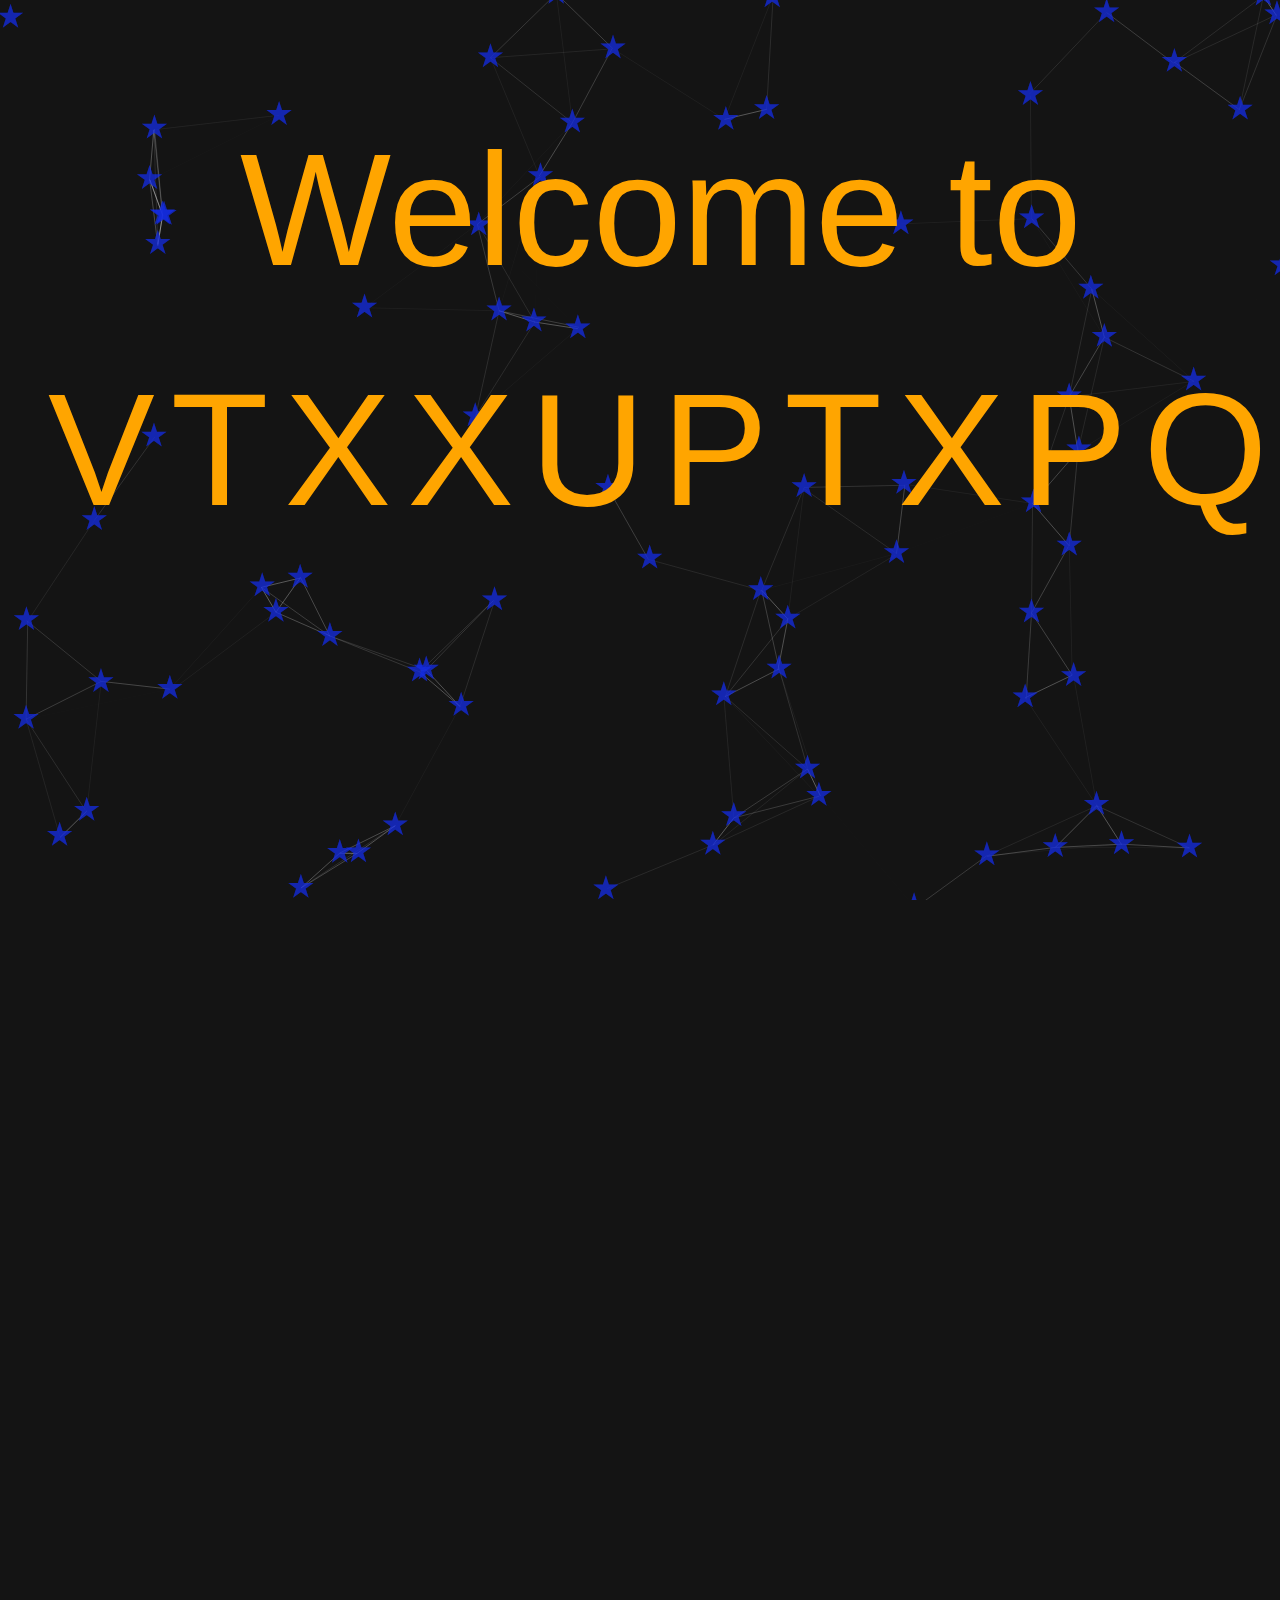
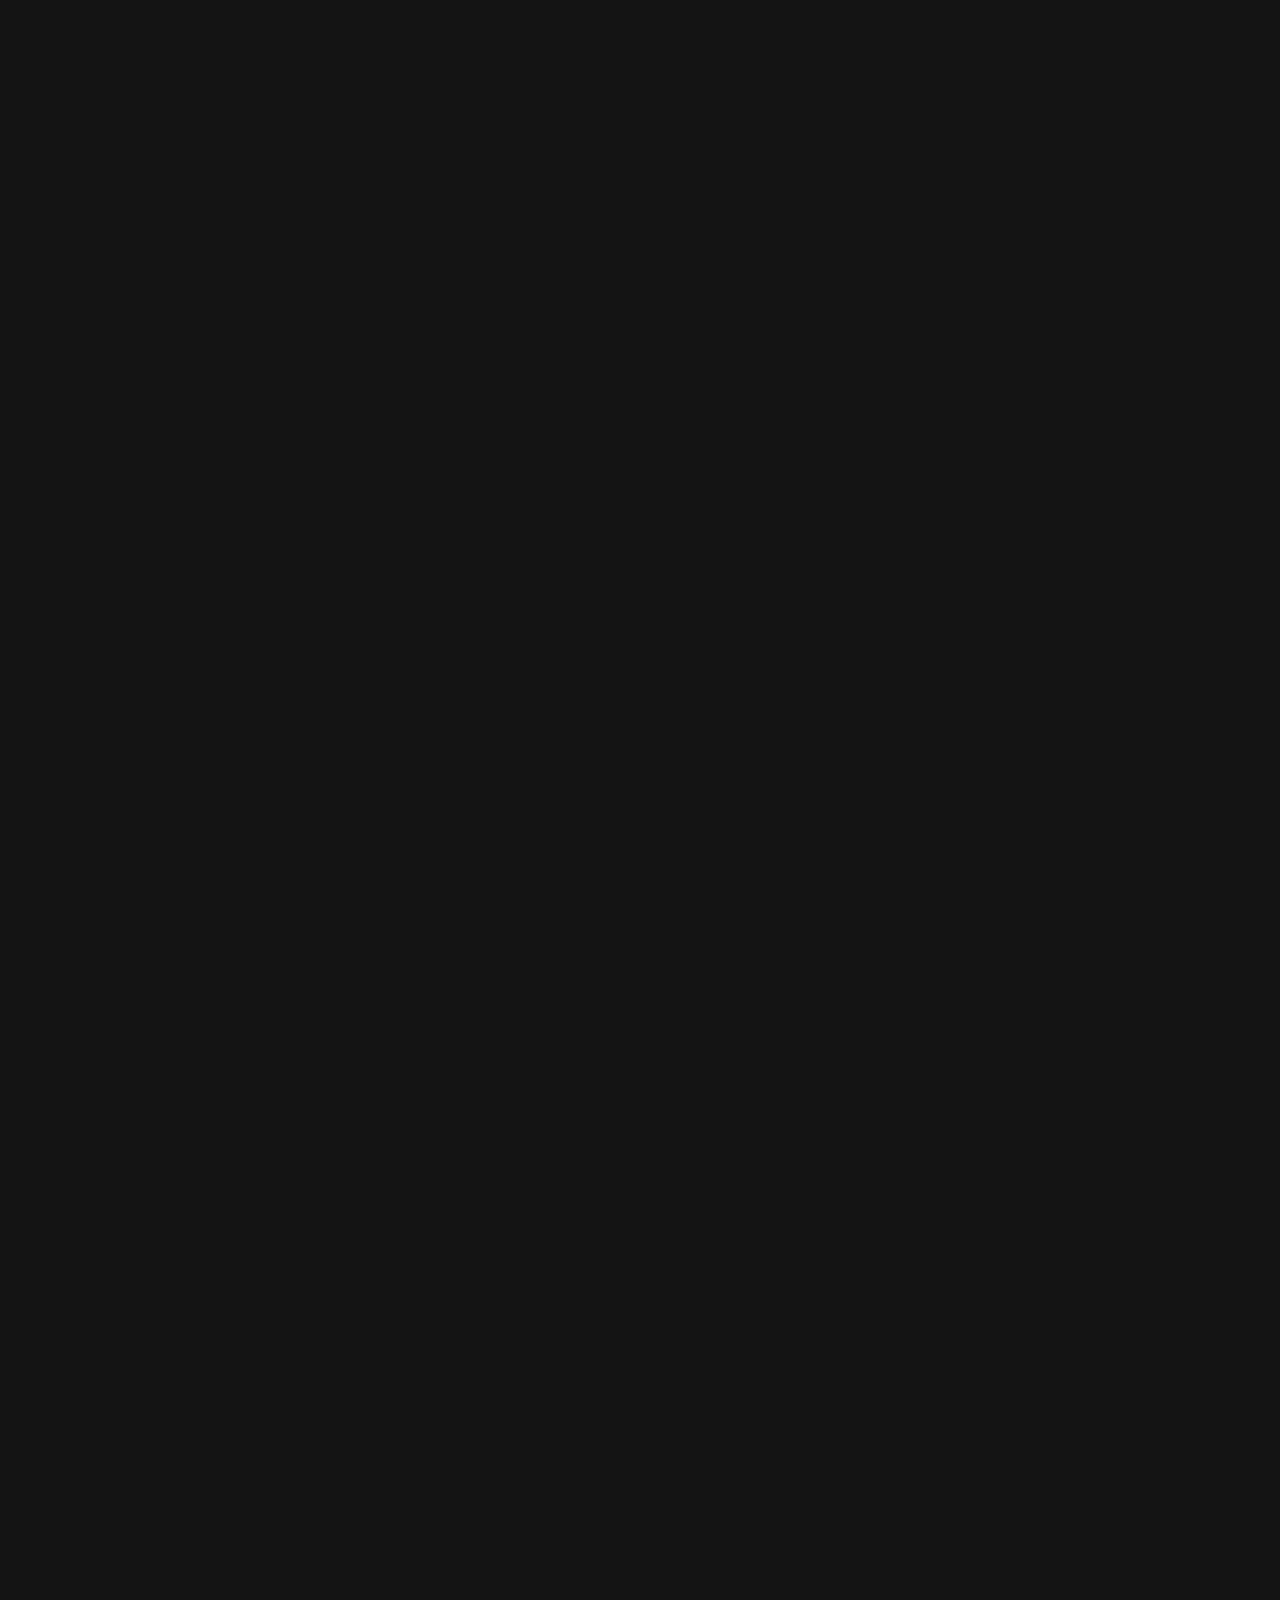
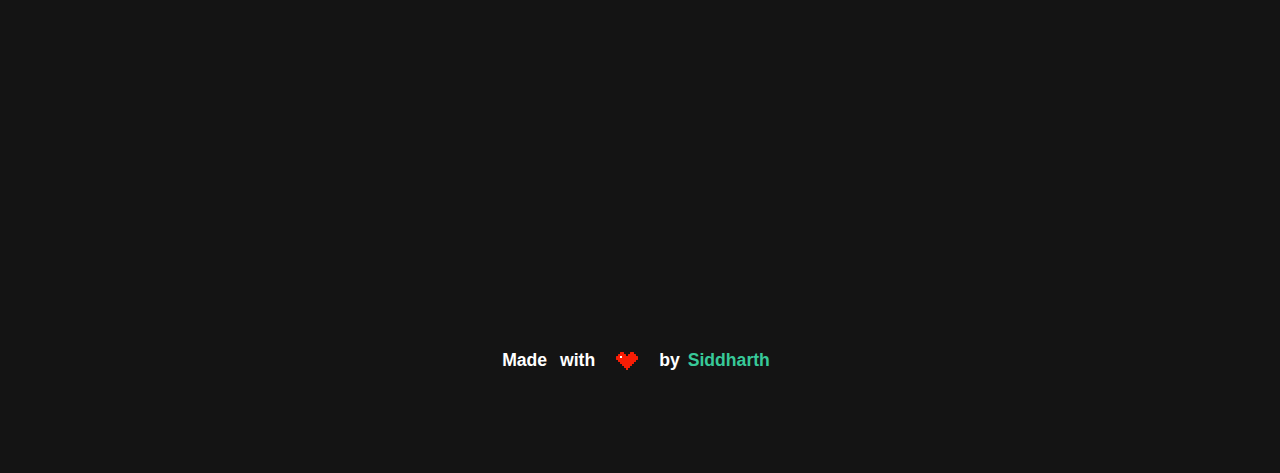
<file: index.html>
<!DOCTYPE html>
<html lang="en">

<head>
    <meta charset="UTF-8" />
    <meta http-equiv="X-UA-Compatible" content="IE=edge" />
    <meta name="viewport" content="width=device-width, initial-scale=1.0" />
    <link rel="stylesheet" href="https://unpkg.com/aos@next/dist/aos.css" />
    <link rel="stylesheet" href="css/styles.css" />
    <script src="https://unpkg.com/aos@next/dist/aos.js"></script>
    <title>VisualAlgo</title>
</head>

<body>
    <div class="main-container">
        <div id="particles-js" class="header">
            <div class="head-text-wel">
                Welcome to

            </div>
            <div class="head-text">
                <span>V</span>
                <span>I</span>
                <span>S</span>
                <span>U</span>
                <span>A</span>
                <span>L</span>
                <span>A</span>
                <span>L</span>
                <span>G</span>
                <span>O</span>

            </div>
        </div>
        <div class="content">
            <div class="algo-card-container">
                <h1 data-aos="fade-up" id="content-heading">Sorting Algorithms</h1>
                <div data-aos="fade-up">
                    <div class="algo-card" data-tilt data-tilt-scale="1.05">
                        <div class="card-title">Bubble Sort</div>
                        <div class="algo-card-img">
                            <div class="gradient"></div>
                            <img src="images/bubble-sort.png" alt="" />
                        </div>
                        <div class="algo-card-content" data-tilt>
                            <button data-type="bubble-sort">Visualize</button>
                        </div>
                    </div>

                    <div class="algo-card" data-tilt data-tilt-scale="1.05">
                        <div class="card-title">Selection Sort</div>
                        <div class="algo-card-img">
                            <div class="gradient"></div>
                            <img src="images/selection-sort.png" alt="" />
                        </div>
                        <div class="algo-card-content" data-tilt>
                            <button data-type="selection-sort">Visualize</button>
                        </div>
                    </div>

                    <div class="algo-card" data-tilt data-tilt-scale="1.05">
                        <div class="card-title">Merge Sort</div>
                        <div class="algo-card-img">
                            <div class="gradient"></div>
                            <img src="images/merge-sort.png" alt="" />
                        </div>
                        <div class="algo-card-content" data-tilt>
                            <button data-type="merge-sort">Visualize</button>
                        </div>
                    </div>

                    <div class="algo-card" data-tilt data-tilt-scale="1.05">
                        <div class="card-title">Quick Sort</div>
                        <div class="algo-card-img">
                            <div class="gradient"></div>
                            <img src="images/quick-sort.png" alt="" />
                        </div>
                        <div class="algo-card-content" data-tilt>
                            <button data-type="quick-sort">Visualize</button>
                        </div>
                    </div>

                    <div class="algo-card" data-tilt data-tilt-scale="1.05">
                        <div class="card-title">Insertion Sort</div>
                        <div class="algo-card-img">
                            <div class="gradient"></div>
                            <img src="images/insertion-sort.png" alt="" />
                        </div>
                        <div class="algo-card-content" data-tilt>
                            <button data-type="insertion-sort">Visualize</button>
                        </div>
                    </div>
                </div>
                <h1 data-aos="fade-up" id="content-heading">Graph Path Visualizer</h1>
                <div data-aos="fade-up">
                    <div class="algo-card" data-tilt data-tilt-scale="1.05">
                        <div class="card-title">Breadth First Search</div>
                        <div class="algo-card-img">
                            <div class="gradient"></div>
                            <img src="images/bfs.png" alt="" />
                        </div>
                        <div class="algo-card-content" data-tilt>
                            <button data-type="bfs">Visualize</button>
                        </div>
                    </div>
                    <div class="algo-card" data-tilt data-tilt-scale="1.05">
                        <div class="card-title">Depth First Search</div>
                        <div class="algo-card-img">
                            <div class="gradient"></div>
                            <img src="images/dfs.png" alt="" />
                        </div>
                        <div class="algo-card-content" data-tilt>
                            <button data-type="dfs">Visualize</button>
                        </div>
                    </div>
                    <div class="algo-card" data-tilt data-tilt-scale="1.05">
                        <div class="card-title">Dijkstra</div>
                        <div class="algo-card-img">
                            <div class="gradient"></div>
                            <img src="images/dijikstra.png" alt="" />
                        </div>
                        <div class="algo-card-content" data-tilt>
                            <button data-type="dijikstra">Visualize</button>
                        </div>
                    </div>
                </div>
            </div>
        </div>
        <div class="footer">
            <div class="contact">
                Made with
                <svg xmlns="http://www.w3.org/2000/svg" x="0px" y="0px" width="48" height="48" viewBox="0 0 226 226" style="fill: #000000">
            <defs>
              <linearGradient
                x1="103.92704"
                y1="33.18433"
                x2="130.06771"
                y2="181.44504"
                gradientUnits="userSpaceOnUse"
                id="color-1_upd5xh7hPe0R_gr1"
              >
                <stop offset="0" stop-color="#f71d05"></stop>
                <stop offset="0.443" stop-color="#f71d05"></stop>
                <stop offset="1" stop-color="#f71d05"></stop>
              </linearGradient>
              <linearGradient
                x1="15.933"
                y1="66.1615"
                x2="22.26571"
                y2="102.06254"
                gradientUnits="userSpaceOnUse"
                id="color-2_upd5xh7hPe0R_gr2"
              >
                <stop offset="0" stop-color="#f71d05"></stop>
                <stop offset="1" stop-color="#f71d05"></stop>
              </linearGradient>
              <linearGradient
                x1="35.90104"
                y1="46.49008"
                x2="39.55942"
                y2="67.24442"
                gradientUnits="userSpaceOnUse"
                id="color-3_upd5xh7hPe0R_gr3"
              >
                <stop offset="0" stop-color="#f71d05"></stop>
                <stop offset="1" stop-color="#f71d05"></stop>
              </linearGradient>
              <linearGradient
                x1="91.90667"
                y1="45.8215"
                x2="95.69217"
                y2="67.31033"
                gradientUnits="userSpaceOnUse"
                id="color-4_upd5xh7hPe0R_gr4"
              >
                <stop offset="0" stop-color="#f71d05"></stop>
                <stop offset="1" stop-color="#f71d05"></stop>
              </linearGradient>
              <linearGradient
                x1="111.10725"
                y1="64.58892"
                x2="114.89275"
                y2="86.07775"
                gradientUnits="userSpaceOnUse"
                id="color-5_upd5xh7hPe0R_gr5"
              >
                <stop offset="0" stop-color="#f71d05"></stop>
                <stop offset="1" stop-color="#f71d05"></stop>
              </linearGradient>
              <linearGradient
                x1="130.06771"
                y1="46.49008"
                x2="133.72608"
                y2="67.24442"
                gradientUnits="userSpaceOnUse"
                id="color-6_upd5xh7hPe0R_gr6"
              >
                <stop offset="0" stop-color="#f71d05"></stop>
                <stop offset="1" stop-color="#f71d05"></stop>
              </linearGradient>
              <linearGradient
                x1="36.14117"
                y1="102.18967"
                x2="39.92667"
                y2="123.6785"
                gradientUnits="userSpaceOnUse"
                id="color-7_upd5xh7hPe0R_gr7"
              >
                <stop offset="0" stop-color="#f71d05"></stop>
                <stop offset="1" stop-color="#f71d05"></stop>
              </linearGradient>
              <linearGradient
                x1="54.9745"
                y1="121.023"
                x2="58.76"
                y2="142.51183"
                gradientUnits="userSpaceOnUse"
                id="color-8_upd5xh7hPe0R_gr8"
              >
                <stop offset="0" stop-color="#f71d05"></stop>
                <stop offset="1" stop-color="#f71d05"></stop>
              </linearGradient>
              <linearGradient
                x1="73.80783"
                y1="139.85633"
                x2="77.59333"
                y2="161.34517"
                gradientUnits="userSpaceOnUse"
                id="color-9_upd5xh7hPe0R_gr9"
              >
                <stop offset="0" stop-color="#f71d05"></stop>
                <stop offset="1" stop-color="#f71d05"></stop>
              </linearGradient>
              <linearGradient
                x1="92.64117"
                y1="158.69437"
                x2="96.42667"
                y2="180.1785"
                gradientUnits="userSpaceOnUse"
                id="color-10_upd5xh7hPe0R_gr10"
              >
                <stop offset="0" stop-color="#f71d05"></stop>
                <stop offset="1" stop-color="#f71d05"></stop>
              </linearGradient>
              <linearGradient
                x1="111.4745"
                y1="177.52771"
                x2="115.13287"
                y2="198.27733"
                gradientUnits="userSpaceOnUse"
                id="color-11_upd5xh7hPe0R_gr11"
              >
                <stop offset="0" stop-color="#f71d05"></stop>
                <stop offset="1" stop-color="#f71d05"></stop>
              </linearGradient>
              <linearGradient
                x1="210.067"
                y1="66.1615"
                x2="203.73429"
                y2="102.06254"
                gradientUnits="userSpaceOnUse"
                id="color-12_upd5xh7hPe0R_gr12"
              >
                <stop offset="0" stop-color="#f71d05"></stop>
                <stop offset="1" stop-color="#f71d05"></stop>
              </linearGradient>
              <linearGradient
                x1="189.85883"
                y1="102.18967"
                x2="186.07333"
                y2="123.6785"
                gradientUnits="userSpaceOnUse"
                id="color-13_upd5xh7hPe0R_gr13"
              >
                <stop offset="0" stop-color="#f71d05"></stop>
                <stop offset="1" stop-color="#f71d05"></stop>
              </linearGradient>
              <linearGradient
                x1="171.0255"
                y1="121.023"
                x2="167.24"
                y2="142.51183"
                gradientUnits="userSpaceOnUse"
                id="color-14_upd5xh7hPe0R_gr14"
              >
                <stop offset="0" stop-color="#f71d05"></stop>
                <stop offset="1" stop-color="#f71d05"></stop>
              </linearGradient>
              <linearGradient
                x1="152.19217"
                y1="139.85633"
                x2="148.40667"
                y2="161.34517"
                gradientUnits="userSpaceOnUse"
                id="color-15_upd5xh7hPe0R_gr15"
              >
                <stop offset="0" stop-color="#f71d05"></stop>
                <stop offset="1" stop-color="#f71d05"></stop>
              </linearGradient>
              <linearGradient
                x1="133.35883"
                y1="158.69437"
                x2="129.57333"
                y2="180.1785"
                gradientUnits="userSpaceOnUse"
                id="color-16_upd5xh7hPe0R_gr16"
              >
                <stop offset="0" stop-color="#f71d05"></stop>
                <stop offset="1" stop-color="#f71d05"></stop>
              </linearGradient>
              <linearGradient
                x1="114.5255"
                y1="177.52771"
                x2="110.86712"
                y2="198.27733"
                gradientUnits="userSpaceOnUse"
                id="color-17_upd5xh7hPe0R_gr17"
              >
                <stop offset="0" stop-color="#f71d05"></stop>
                <stop offset="1" stop-color="#f71d05"></stop>
              </linearGradient>
              <linearGradient
                x1="63.89208"
                y1="28.32062"
                x2="66.86775"
                y2="45.2"
                gradientUnits="userSpaceOnUse"
                id="color-18_upd5xh7hPe0R_gr18"
              >
                <stop offset="0" stop-color="#f71d05"></stop>
                <stop offset="1" stop-color="#f71d05"></stop>
              </linearGradient>
              <linearGradient
                x1="190.09896"
                y1="46.49008"
                x2="186.44058"
                y2="67.24442"
                gradientUnits="userSpaceOnUse"
                id="color-19_upd5xh7hPe0R_gr19"
              >
                <stop offset="0" stop-color="#f71d05"></stop>
                <stop offset="1" stop-color="#f71d05"></stop>
              </linearGradient>
              <linearGradient
                x1="162.10792"
                y1="28.32062"
                x2="159.13225"
                y2="45.2"
                gradientUnits="userSpaceOnUse"
                id="color-20_upd5xh7hPe0R_gr20"
              >
                <stop offset="0" stop-color="#f71d05"></stop>
                <stop offset="1" stop-color="#f71d05"></stop>
              </linearGradient>
            </defs>
            <g
              fill="none"
              fill-rule="nonzero"
              stroke="none"
              stroke-width="1"
              stroke-linecap="butt"
              stroke-linejoin="miter"
              stroke-miterlimit="10"
              stroke-dasharray=""
              stroke-dashoffset="0"
              font-family="none"
              font-weight="none"
              font-size="none"
              text-anchor="none"
              style="mix-blend-mode: normal"
            >
              <path d="M0,226v-226h226v226z" fill="none"></path>
              <g>
                <path
                  d="M51.79167,42.375l-28.25,28.25v28.25l84.75,84.75h9.41667l84.75,-84.75v-28.46188l-28.25,-28.03812h-28.25l-23.54167,23.54167h-18.83333l-23.54167,-23.54167z"
                  fill="url(#color-1_upd5xh7hPe0R_gr1)"
                ></path>
                <path
                  d="M28.25,103.58333h-14.125c-2.599,0 -4.70833,-2.10933 -4.70833,-4.70833v-28.25c0,-2.599 2.10933,-4.70833 4.70833,-4.70833h14.125z"
                  fill="url(#color-2_upd5xh7hPe0R_gr2)"
                ></path>
                <path
                  d="M47.08333,65.91667h-18.83333v-14.125c0,-2.599 2.10933,-4.70833 4.70833,-4.70833h14.125z"
                  fill="url(#color-3_upd5xh7hPe0R_gr3)"
                ></path>
                <path
                  d="M103.58333,65.91667h-18.83333v-18.83333h14.125c2.599,0 4.70833,2.10933 4.70833,4.70833z"
                  fill="url(#color-4_upd5xh7hPe0R_gr4)"
                ></path>
                <rect
                  x="10"
                  y="14"
                  transform="scale(4.70833,4.70833)"
                  width="4"
                  height="4"
                  fill="#ffffff"
                ></rect>
                <rect
                  x="22"
                  y="14"
                  transform="scale(4.70833,4.70833)"
                  width="4"
                  height="4"
                  fill="url(#color-5_upd5xh7hPe0R_gr5)"
                ></rect>
                <path
                  d="M141.25,65.91667h-18.83333v-14.125c0,-2.599 2.10933,-4.70833 4.70833,-4.70833h14.125z"
                  fill="url(#color-6_upd5xh7hPe0R_gr6)"
                ></path>
                <path
                  d="M47.08333,122.41667h-14.125c-2.599,0 -4.70833,-2.10933 -4.70833,-4.70833v-14.125h18.83333z"
                  fill="url(#color-7_upd5xh7hPe0R_gr7)"
                ></path>
                <path
                  d="M65.91667,141.25h-14.125c-2.599,0 -4.70833,-2.10933 -4.70833,-4.70833v-14.125h18.83333z"
                  fill="url(#color-8_upd5xh7hPe0R_gr8)"
                ></path>
                <path
                  d="M84.75,160.08333h-14.125c-2.599,0 -4.70833,-2.10933 -4.70833,-4.70833v-14.125h18.83333z"
                  fill="url(#color-9_upd5xh7hPe0R_gr9)"
                ></path>
                <path
                  d="M103.58333,178.91667h-14.125c-2.599,0 -4.70833,-2.10933 -4.70833,-4.70833v-14.125h18.83333z"
                  fill="url(#color-10_upd5xh7hPe0R_gr10)"
                ></path>
                <path
                  d="M117.70833,197.75h-9.41667c-2.599,0 -4.70833,-2.10933 -4.70833,-4.70833v-14.125h18.83333v14.125c0,2.599 -2.10933,4.70833 -4.70833,4.70833z"
                  fill="url(#color-11_upd5xh7hPe0R_gr11)"
                ></path>
                <path
                  d="M197.75,103.58333h14.125c2.599,0 4.70833,-2.10933 4.70833,-4.70833v-28.25c0,-2.599 -2.10933,-4.70833 -4.70833,-4.70833h-14.125z"
                  fill="url(#color-12_upd5xh7hPe0R_gr12)"
                ></path>
                <path
                  d="M178.91667,122.41667h14.125c2.599,0 4.70833,-2.10933 4.70833,-4.70833v-14.125h-18.83333z"
                  fill="url(#color-13_upd5xh7hPe0R_gr13)"
                ></path>
                <path
                  d="M160.08333,141.25h14.125c2.599,0 4.70833,-2.10933 4.70833,-4.70833v-14.125h-18.83333z"
                  fill="url(#color-14_upd5xh7hPe0R_gr14)"
                ></path>
                <path
                  d="M141.25,160.08333h14.125c2.599,0 4.70833,-2.10933 4.70833,-4.70833v-14.125h-18.83333z"
                  fill="url(#color-15_upd5xh7hPe0R_gr15)"
                ></path>
                <path
                  d="M122.41667,178.91667h14.125c2.599,0 4.70833,-2.10933 4.70833,-4.70833v-14.125h-18.83333z"
                  fill="url(#color-16_upd5xh7hPe0R_gr16)"
                ></path>
                <path
                  d="M108.29167,197.75h9.41667c2.599,0 4.70833,-2.10933 4.70833,-4.70833v-14.125h-18.83333v14.125c0,2.599 2.10933,4.70833 4.70833,4.70833z"
                  fill="url(#color-17_upd5xh7hPe0R_gr17)"
                ></path>
                <path
                  d="M84.75,47.08333h-37.66667v-14.125c0,-2.599 2.10933,-4.70833 4.70833,-4.70833h28.25c2.599,0 4.70833,2.10933 4.70833,4.70833z"
                  fill="url(#color-18_upd5xh7hPe0R_gr18)"
                ></path>
                <path
                  d="M178.91667,65.91667h18.83333v-14.125c0,-2.599 -2.10933,-4.70833 -4.70833,-4.70833h-14.125z"
                  fill="url(#color-19_upd5xh7hPe0R_gr19)"
                ></path>
                <path
                  d="M141.25,47.08333h37.66667v-14.125c0,-2.599 -2.10933,-4.70833 -4.70833,-4.70833h-28.25c-2.599,0 -4.70833,2.10933 -4.70833,4.70833z"
                  fill="url(#color-20_upd5xh7hPe0R_gr20)"
                ></path>
              </g>
            </g>
          </svg> by <a href="https://siddharth25pandey.github.io/">Siddharth</a>
            </div>
        </div>
    </div>
</body>
<script src="js/vendors/particles.min.js"></script>
<script src="js/vendors/app.js"></script>
<script src="js/vendors/tilt.js"></script>
<script src="js/script.js"></script>

</html>
</file>
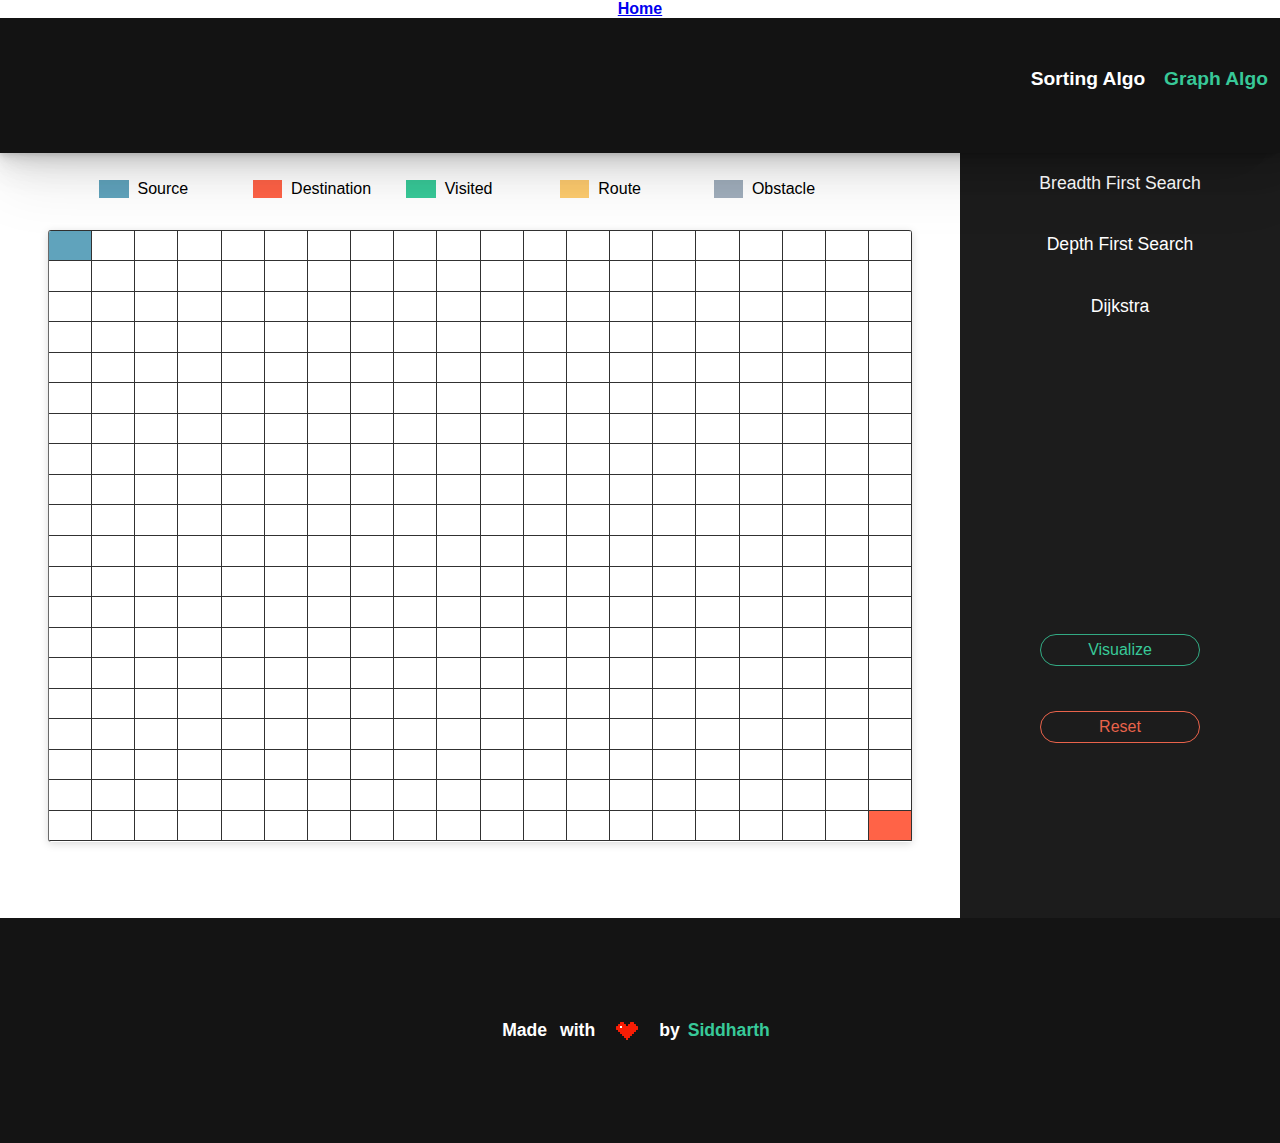
<file: grid.html>
<!DOCTYPE html>
<html lang="en">
<head>
    <meta charset="UTF-8">
    <meta http-equiv="X-UA-Compatible" content="IE=edge">
    <meta name="viewport" content="width=device-width, initial-scale=1.0">
    <title>Graph Algorithms</title>
    <link rel="stylesheet" href="css/styles.css">
</head>
<body>
<h1 style="text-align: center;"><a href="index.html">Home</a></h1>
    <div class="main-sort-container">
        <div class="navbar">
            
            <div class="page-navigation">
                <div class="page-nav-item" id="sorting-page">Sorting Algo</div>
                <div class="page-nav-item" id="graph-page">Graph Algo</div>
            </div>
        </div>
        <div class="visual-container">
            <div class="left-container">
                <div class="legends">
                    <div ><div id="source"></div> &nbsp Source</div>
                    <div ><div id="destination"></div>  &nbsp Destination</div>
                    <div ><div id="visited"></div> &nbsp Visited</div>
                    <div ><div id="route"></div> &nbsp Route</div>
                    <div ><div id="obstacle"></div> &nbsp Obstacle</div>
                </div>
                <div class="grid-container">
                </div>
            </div>
            <div class="right-container">
                <div class="algo-info">
                    <div class="options">
                        <div class="list-item selected" id="bfs">Breadth First Search</div>
                        <div class="list-item" id="dfs">Depth First Search</div>
                        <div class="list-item" id="dijikstra">Dijkstra</div>
                    </div>
                </div>
                <div class="graph-controls">
                    <div class="sort-stop-btn">
                        <button id="visualize-btn">Visualize</button>
                        <button id="reset-btn">Reset</button>
                    </div>
                </div>
            </div>
        </div>
    </div>
    <div class="footer">
            <div class="contact">
                Made with
                <svg xmlns="http://www.w3.org/2000/svg" x="0px" y="0px" width="48" height="48" viewBox="0 0 226 226" style="fill: #000000">
            <defs>
              <linearGradient
                x1="103.92704"
                y1="33.18433"
                x2="130.06771"
                y2="181.44504"
                gradientUnits="userSpaceOnUse"
                id="color-1_upd5xh7hPe0R_gr1"
              >
                <stop offset="0" stop-color="#f71d05"></stop>
                <stop offset="0.443" stop-color="#f71d05"></stop>
                <stop offset="1" stop-color="#f71d05"></stop>
              </linearGradient>
              <linearGradient
                x1="15.933"
                y1="66.1615"
                x2="22.26571"
                y2="102.06254"
                gradientUnits="userSpaceOnUse"
                id="color-2_upd5xh7hPe0R_gr2"
              >
                <stop offset="0" stop-color="#f71d05"></stop>
                <stop offset="1" stop-color="#f71d05"></stop>
              </linearGradient>
              <linearGradient
                x1="35.90104"
                y1="46.49008"
                x2="39.55942"
                y2="67.24442"
                gradientUnits="userSpaceOnUse"
                id="color-3_upd5xh7hPe0R_gr3"
              >
                <stop offset="0" stop-color="#f71d05"></stop>
                <stop offset="1" stop-color="#f71d05"></stop>
              </linearGradient>
              <linearGradient
                x1="91.90667"
                y1="45.8215"
                x2="95.69217"
                y2="67.31033"
                gradientUnits="userSpaceOnUse"
                id="color-4_upd5xh7hPe0R_gr4"
              >
                <stop offset="0" stop-color="#f71d05"></stop>
                <stop offset="1" stop-color="#f71d05"></stop>
              </linearGradient>
              <linearGradient
                x1="111.10725"
                y1="64.58892"
                x2="114.89275"
                y2="86.07775"
                gradientUnits="userSpaceOnUse"
                id="color-5_upd5xh7hPe0R_gr5"
              >
                <stop offset="0" stop-color="#f71d05"></stop>
                <stop offset="1" stop-color="#f71d05"></stop>
              </linearGradient>
              <linearGradient
                x1="130.06771"
                y1="46.49008"
                x2="133.72608"
                y2="67.24442"
                gradientUnits="userSpaceOnUse"
                id="color-6_upd5xh7hPe0R_gr6"
              >
                <stop offset="0" stop-color="#f71d05"></stop>
                <stop offset="1" stop-color="#f71d05"></stop>
              </linearGradient>
              <linearGradient
                x1="36.14117"
                y1="102.18967"
                x2="39.92667"
                y2="123.6785"
                gradientUnits="userSpaceOnUse"
                id="color-7_upd5xh7hPe0R_gr7"
              >
                <stop offset="0" stop-color="#f71d05"></stop>
                <stop offset="1" stop-color="#f71d05"></stop>
              </linearGradient>
              <linearGradient
                x1="54.9745"
                y1="121.023"
                x2="58.76"
                y2="142.51183"
                gradientUnits="userSpaceOnUse"
                id="color-8_upd5xh7hPe0R_gr8"
              >
                <stop offset="0" stop-color="#f71d05"></stop>
                <stop offset="1" stop-color="#f71d05"></stop>
              </linearGradient>
              <linearGradient
                x1="73.80783"
                y1="139.85633"
                x2="77.59333"
                y2="161.34517"
                gradientUnits="userSpaceOnUse"
                id="color-9_upd5xh7hPe0R_gr9"
              >
                <stop offset="0" stop-color="#f71d05"></stop>
                <stop offset="1" stop-color="#f71d05"></stop>
              </linearGradient>
              <linearGradient
                x1="92.64117"
                y1="158.69437"
                x2="96.42667"
                y2="180.1785"
                gradientUnits="userSpaceOnUse"
                id="color-10_upd5xh7hPe0R_gr10"
              >
                <stop offset="0" stop-color="#f71d05"></stop>
                <stop offset="1" stop-color="#f71d05"></stop>
              </linearGradient>
              <linearGradient
                x1="111.4745"
                y1="177.52771"
                x2="115.13287"
                y2="198.27733"
                gradientUnits="userSpaceOnUse"
                id="color-11_upd5xh7hPe0R_gr11"
              >
                <stop offset="0" stop-color="#f71d05"></stop>
                <stop offset="1" stop-color="#f71d05"></stop>
              </linearGradient>
              <linearGradient
                x1="210.067"
                y1="66.1615"
                x2="203.73429"
                y2="102.06254"
                gradientUnits="userSpaceOnUse"
                id="color-12_upd5xh7hPe0R_gr12"
              >
                <stop offset="0" stop-color="#f71d05"></stop>
                <stop offset="1" stop-color="#f71d05"></stop>
              </linearGradient>
              <linearGradient
                x1="189.85883"
                y1="102.18967"
                x2="186.07333"
                y2="123.6785"
                gradientUnits="userSpaceOnUse"
                id="color-13_upd5xh7hPe0R_gr13"
              >
                <stop offset="0" stop-color="#f71d05"></stop>
                <stop offset="1" stop-color="#f71d05"></stop>
              </linearGradient>
              <linearGradient
                x1="171.0255"
                y1="121.023"
                x2="167.24"
                y2="142.51183"
                gradientUnits="userSpaceOnUse"
                id="color-14_upd5xh7hPe0R_gr14"
              >
                <stop offset="0" stop-color="#f71d05"></stop>
                <stop offset="1" stop-color="#f71d05"></stop>
              </linearGradient>
              <linearGradient
                x1="152.19217"
                y1="139.85633"
                x2="148.40667"
                y2="161.34517"
                gradientUnits="userSpaceOnUse"
                id="color-15_upd5xh7hPe0R_gr15"
              >
                <stop offset="0" stop-color="#f71d05"></stop>
                <stop offset="1" stop-color="#f71d05"></stop>
              </linearGradient>
              <linearGradient
                x1="133.35883"
                y1="158.69437"
                x2="129.57333"
                y2="180.1785"
                gradientUnits="userSpaceOnUse"
                id="color-16_upd5xh7hPe0R_gr16"
              >
                <stop offset="0" stop-color="#f71d05"></stop>
                <stop offset="1" stop-color="#f71d05"></stop>
              </linearGradient>
              <linearGradient
                x1="114.5255"
                y1="177.52771"
                x2="110.86712"
                y2="198.27733"
                gradientUnits="userSpaceOnUse"
                id="color-17_upd5xh7hPe0R_gr17"
              >
                <stop offset="0" stop-color="#f71d05"></stop>
                <stop offset="1" stop-color="#f71d05"></stop>
              </linearGradient>
              <linearGradient
                x1="63.89208"
                y1="28.32062"
                x2="66.86775"
                y2="45.2"
                gradientUnits="userSpaceOnUse"
                id="color-18_upd5xh7hPe0R_gr18"
              >
                <stop offset="0" stop-color="#f71d05"></stop>
                <stop offset="1" stop-color="#f71d05"></stop>
              </linearGradient>
              <linearGradient
                x1="190.09896"
                y1="46.49008"
                x2="186.44058"
                y2="67.24442"
                gradientUnits="userSpaceOnUse"
                id="color-19_upd5xh7hPe0R_gr19"
              >
                <stop offset="0" stop-color="#f71d05"></stop>
                <stop offset="1" stop-color="#f71d05"></stop>
              </linearGradient>
              <linearGradient
                x1="162.10792"
                y1="28.32062"
                x2="159.13225"
                y2="45.2"
                gradientUnits="userSpaceOnUse"
                id="color-20_upd5xh7hPe0R_gr20"
              >
                <stop offset="0" stop-color="#f71d05"></stop>
                <stop offset="1" stop-color="#f71d05"></stop>
              </linearGradient>
            </defs>
            <g
              fill="none"
              fill-rule="nonzero"
              stroke="none"
              stroke-width="1"
              stroke-linecap="butt"
              stroke-linejoin="miter"
              stroke-miterlimit="10"
              stroke-dasharray=""
              stroke-dashoffset="0"
              font-family="none"
              font-weight="none"
              font-size="none"
              text-anchor="none"
              style="mix-blend-mode: normal"
            >
              <path d="M0,226v-226h226v226z" fill="none"></path>
              <g>
                <path
                  d="M51.79167,42.375l-28.25,28.25v28.25l84.75,84.75h9.41667l84.75,-84.75v-28.46188l-28.25,-28.03812h-28.25l-23.54167,23.54167h-18.83333l-23.54167,-23.54167z"
                  fill="url(#color-1_upd5xh7hPe0R_gr1)"
                ></path>
                <path
                  d="M28.25,103.58333h-14.125c-2.599,0 -4.70833,-2.10933 -4.70833,-4.70833v-28.25c0,-2.599 2.10933,-4.70833 4.70833,-4.70833h14.125z"
                  fill="url(#color-2_upd5xh7hPe0R_gr2)"
                ></path>
                <path
                  d="M47.08333,65.91667h-18.83333v-14.125c0,-2.599 2.10933,-4.70833 4.70833,-4.70833h14.125z"
                  fill="url(#color-3_upd5xh7hPe0R_gr3)"
                ></path>
                <path
                  d="M103.58333,65.91667h-18.83333v-18.83333h14.125c2.599,0 4.70833,2.10933 4.70833,4.70833z"
                  fill="url(#color-4_upd5xh7hPe0R_gr4)"
                ></path>
                <rect
                  x="10"
                  y="14"
                  transform="scale(4.70833,4.70833)"
                  width="4"
                  height="4"
                  fill="#ffffff"
                ></rect>
                <rect
                  x="22"
                  y="14"
                  transform="scale(4.70833,4.70833)"
                  width="4"
                  height="4"
                  fill="url(#color-5_upd5xh7hPe0R_gr5)"
                ></rect>
                <path
                  d="M141.25,65.91667h-18.83333v-14.125c0,-2.599 2.10933,-4.70833 4.70833,-4.70833h14.125z"
                  fill="url(#color-6_upd5xh7hPe0R_gr6)"
                ></path>
                <path
                  d="M47.08333,122.41667h-14.125c-2.599,0 -4.70833,-2.10933 -4.70833,-4.70833v-14.125h18.83333z"
                  fill="url(#color-7_upd5xh7hPe0R_gr7)"
                ></path>
                <path
                  d="M65.91667,141.25h-14.125c-2.599,0 -4.70833,-2.10933 -4.70833,-4.70833v-14.125h18.83333z"
                  fill="url(#color-8_upd5xh7hPe0R_gr8)"
                ></path>
                <path
                  d="M84.75,160.08333h-14.125c-2.599,0 -4.70833,-2.10933 -4.70833,-4.70833v-14.125h18.83333z"
                  fill="url(#color-9_upd5xh7hPe0R_gr9)"
                ></path>
                <path
                  d="M103.58333,178.91667h-14.125c-2.599,0 -4.70833,-2.10933 -4.70833,-4.70833v-14.125h18.83333z"
                  fill="url(#color-10_upd5xh7hPe0R_gr10)"
                ></path>
                <path
                  d="M117.70833,197.75h-9.41667c-2.599,0 -4.70833,-2.10933 -4.70833,-4.70833v-14.125h18.83333v14.125c0,2.599 -2.10933,4.70833 -4.70833,4.70833z"
                  fill="url(#color-11_upd5xh7hPe0R_gr11)"
                ></path>
                <path
                  d="M197.75,103.58333h14.125c2.599,0 4.70833,-2.10933 4.70833,-4.70833v-28.25c0,-2.599 -2.10933,-4.70833 -4.70833,-4.70833h-14.125z"
                  fill="url(#color-12_upd5xh7hPe0R_gr12)"
                ></path>
                <path
                  d="M178.91667,122.41667h14.125c2.599,0 4.70833,-2.10933 4.70833,-4.70833v-14.125h-18.83333z"
                  fill="url(#color-13_upd5xh7hPe0R_gr13)"
                ></path>
                <path
                  d="M160.08333,141.25h14.125c2.599,0 4.70833,-2.10933 4.70833,-4.70833v-14.125h-18.83333z"
                  fill="url(#color-14_upd5xh7hPe0R_gr14)"
                ></path>
                <path
                  d="M141.25,160.08333h14.125c2.599,0 4.70833,-2.10933 4.70833,-4.70833v-14.125h-18.83333z"
                  fill="url(#color-15_upd5xh7hPe0R_gr15)"
                ></path>
                <path
                  d="M122.41667,178.91667h14.125c2.599,0 4.70833,-2.10933 4.70833,-4.70833v-14.125h-18.83333z"
                  fill="url(#color-16_upd5xh7hPe0R_gr16)"
                ></path>
                <path
                  d="M108.29167,197.75h9.41667c2.599,0 4.70833,-2.10933 4.70833,-4.70833v-14.125h-18.83333v14.125c0,2.599 2.10933,4.70833 4.70833,4.70833z"
                  fill="url(#color-17_upd5xh7hPe0R_gr17)"
                ></path>
                <path
                  d="M84.75,47.08333h-37.66667v-14.125c0,-2.599 2.10933,-4.70833 4.70833,-4.70833h28.25c2.599,0 4.70833,2.10933 4.70833,4.70833z"
                  fill="url(#color-18_upd5xh7hPe0R_gr18)"
                ></path>
                <path
                  d="M178.91667,65.91667h18.83333v-14.125c0,-2.599 -2.10933,-4.70833 -4.70833,-4.70833h-14.125z"
                  fill="url(#color-19_upd5xh7hPe0R_gr19)"
                ></path>
                <path
                  d="M141.25,47.08333h37.66667v-14.125c0,-2.599 -2.10933,-4.70833 -4.70833,-4.70833h-28.25c-2.599,0 -4.70833,2.10933 -4.70833,4.70833z"
                  fill="url(#color-20_upd5xh7hPe0R_gr20)"
                ></path>
              </g>
            </g>
          </svg> by <a href="https://siddharth25pandey.github.io/">Siddharth</a>
            </div>
        </div>
    </div>
</body>
<script src = "js/graph/grid.js"></script>
<script src = "js/graph/GridBFS.js"></script>
<script src = "js/graph/GridDFS.js"></script>
<script src = "js/graph/dijikstra.js"></script>
<script src = "js/linking.js"></script>
</html>
</file>
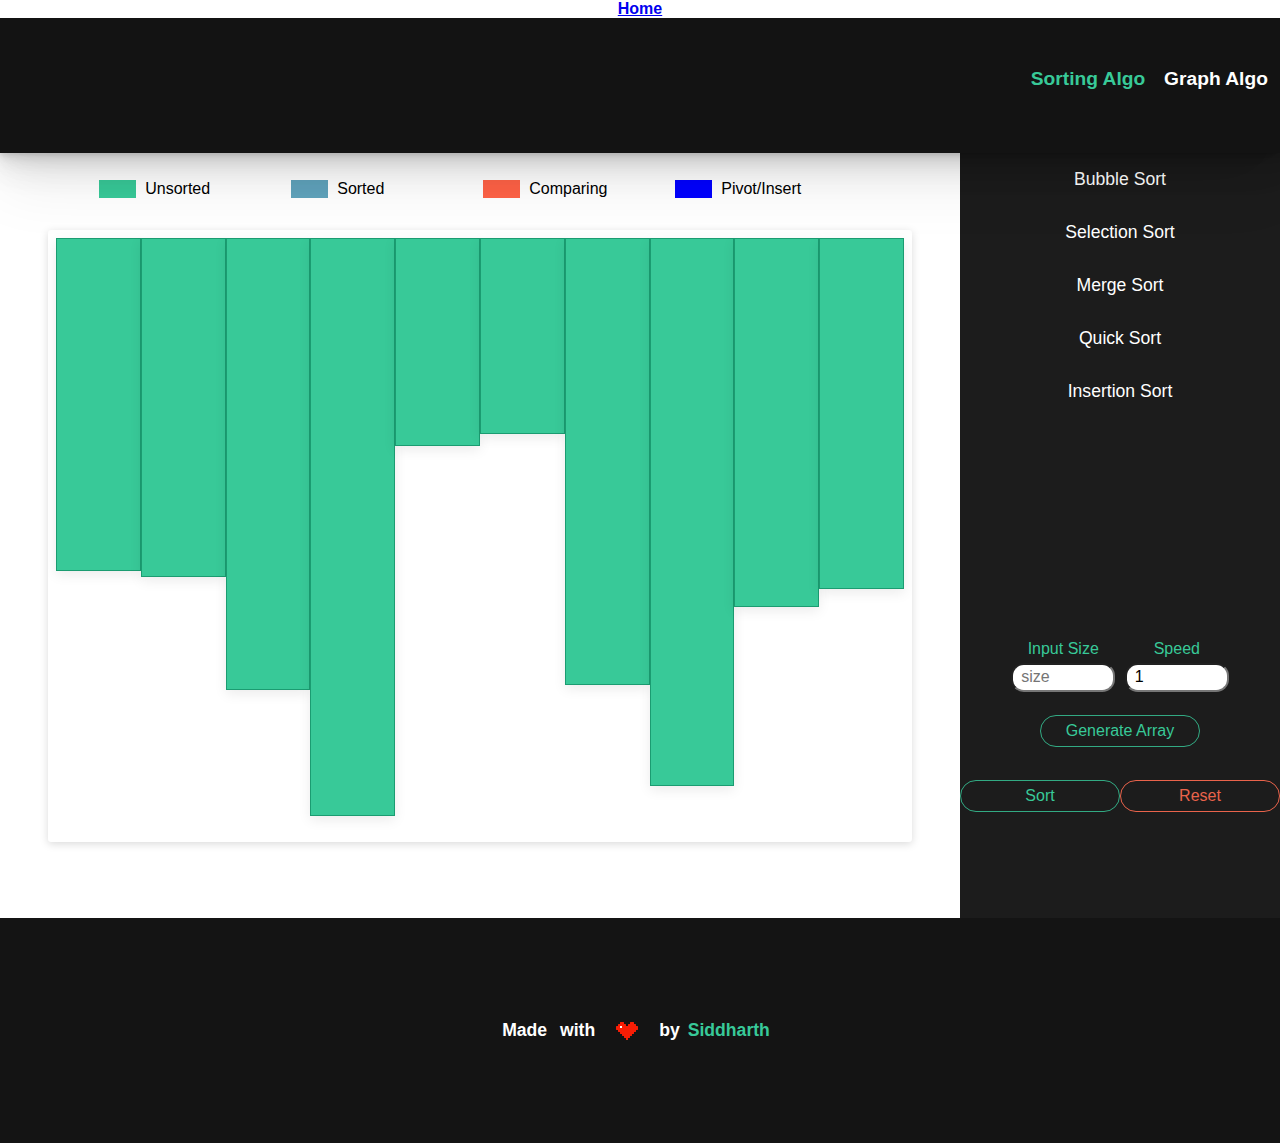
<file: Sort.html>
<!DOCTYPE html>
<html lang="en">

<head>
    <meta charset="UTF-8">
    <meta http-equiv="X-UA-Compatible" content="IE=edge">
    <meta name="viewport" content="width=device-width, initial-scale=1.0">
    <title>Sorting Algorithms</title>

    <link rel="stylesheet" href="css/styles.css">
</head>

<body>
    <h1 style="text-align: center;"><a href="index.html">Home</a></h1>
    <div class="main-sort-container">
        <div class="navbar">

            <div class="page-navigation">
                <div class="page-nav-item selected" id="sorting-page">Sorting Algo</div>
                <div class="page-nav-item" id="graph-page">Graph Algo</div>
            </div>
        </div>
        <div class="visual-container">
            <div class="left-container">
                <div class="legends">
                    <div>
                        <div style="background-color: rgb(56, 201, 152);"></div> &nbsp Unsorted</div>
                    <div>
                        <div style="background-color: #60a3bc;"></div> &nbsp Sorted</div>
                    <div>
                        <div style="background-color: tomato;"></div> &nbsp Comparing</div>
                    <div>
                        <div style="background-color: blue;"></div> &nbsp Pivot/Insert</div>
                </div>
                <div class="graph-container">
                </div>
            </div>
            <div class="right-container">
                <div class="algo-info">
                    <div class="options">
                        <div class="list-item selected" id="bubble-sort">Bubble Sort</div>
                        <div class="list-item" id="selection-sort">Selection Sort</div>
                        <div class="list-item" id="merge-sort">Merge Sort</div>
                        <div class="list-item" id="quick-sort">Quick Sort</div>
                        <div class="list-item" id="insertion-sort">Insertion Sort</div>
                    </div>
                </div>
                <div class="sort-controls">
                    <div class="input-field">
                        <div>
                            <div>
                                <div style="color:rgb(56, 201, 152)">Input Size</div>
                                <input class="input-arr-size" placeholder="size" value="" type="number" min="1" max="1000">
                            </div>
                            <div>
                                <div style="color:rgb(56, 201, 152)">Speed</div>
                                <input id="speed" class="input-arr-size" placeholder="Interval" min="1" max="5" value="1" type="number">
                            </div>
                        </div>
                        <button id="generate-arr-btn">Generate Array</button>
                    </div>
                    <div class="sort-stop-btn">
                        <button id="sort-btn">Sort</button>
                        <button id="stop-btn">Reset</button>
                    </div>
                </div>
            </div>
        </div>
    </div>
    <div class="footer">
        <div class="contact">
            Made with
            <svg xmlns="http://www.w3.org/2000/svg" x="0px" y="0px" width="48" height="48" viewBox="0 0 226 226" style="fill: #000000">
            <defs>
              <linearGradient
                x1="103.92704"
                y1="33.18433"
                x2="130.06771"
                y2="181.44504"
                gradientUnits="userSpaceOnUse"
                id="color-1_upd5xh7hPe0R_gr1"
              >
                <stop offset="0" stop-color="#f71d05"></stop>
                <stop offset="0.443" stop-color="#f71d05"></stop>
                <stop offset="1" stop-color="#f71d05"></stop>
              </linearGradient>
              <linearGradient
                x1="15.933"
                y1="66.1615"
                x2="22.26571"
                y2="102.06254"
                gradientUnits="userSpaceOnUse"
                id="color-2_upd5xh7hPe0R_gr2"
              >
                <stop offset="0" stop-color="#f71d05"></stop>
                <stop offset="1" stop-color="#f71d05"></stop>
              </linearGradient>
              <linearGradient
                x1="35.90104"
                y1="46.49008"
                x2="39.55942"
                y2="67.24442"
                gradientUnits="userSpaceOnUse"
                id="color-3_upd5xh7hPe0R_gr3"
              >
                <stop offset="0" stop-color="#f71d05"></stop>
                <stop offset="1" stop-color="#f71d05"></stop>
              </linearGradient>
              <linearGradient
                x1="91.90667"
                y1="45.8215"
                x2="95.69217"
                y2="67.31033"
                gradientUnits="userSpaceOnUse"
                id="color-4_upd5xh7hPe0R_gr4"
              >
                <stop offset="0" stop-color="#f71d05"></stop>
                <stop offset="1" stop-color="#f71d05"></stop>
              </linearGradient>
              <linearGradient
                x1="111.10725"
                y1="64.58892"
                x2="114.89275"
                y2="86.07775"
                gradientUnits="userSpaceOnUse"
                id="color-5_upd5xh7hPe0R_gr5"
              >
                <stop offset="0" stop-color="#f71d05"></stop>
                <stop offset="1" stop-color="#f71d05"></stop>
              </linearGradient>
              <linearGradient
                x1="130.06771"
                y1="46.49008"
                x2="133.72608"
                y2="67.24442"
                gradientUnits="userSpaceOnUse"
                id="color-6_upd5xh7hPe0R_gr6"
              >
                <stop offset="0" stop-color="#f71d05"></stop>
                <stop offset="1" stop-color="#f71d05"></stop>
              </linearGradient>
              <linearGradient
                x1="36.14117"
                y1="102.18967"
                x2="39.92667"
                y2="123.6785"
                gradientUnits="userSpaceOnUse"
                id="color-7_upd5xh7hPe0R_gr7"
              >
                <stop offset="0" stop-color="#f71d05"></stop>
                <stop offset="1" stop-color="#f71d05"></stop>
              </linearGradient>
              <linearGradient
                x1="54.9745"
                y1="121.023"
                x2="58.76"
                y2="142.51183"
                gradientUnits="userSpaceOnUse"
                id="color-8_upd5xh7hPe0R_gr8"
              >
                <stop offset="0" stop-color="#f71d05"></stop>
                <stop offset="1" stop-color="#f71d05"></stop>
              </linearGradient>
              <linearGradient
                x1="73.80783"
                y1="139.85633"
                x2="77.59333"
                y2="161.34517"
                gradientUnits="userSpaceOnUse"
                id="color-9_upd5xh7hPe0R_gr9"
              >
                <stop offset="0" stop-color="#f71d05"></stop>
                <stop offset="1" stop-color="#f71d05"></stop>
              </linearGradient>
              <linearGradient
                x1="92.64117"
                y1="158.69437"
                x2="96.42667"
                y2="180.1785"
                gradientUnits="userSpaceOnUse"
                id="color-10_upd5xh7hPe0R_gr10"
              >
                <stop offset="0" stop-color="#f71d05"></stop>
                <stop offset="1" stop-color="#f71d05"></stop>
              </linearGradient>
              <linearGradient
                x1="111.4745"
                y1="177.52771"
                x2="115.13287"
                y2="198.27733"
                gradientUnits="userSpaceOnUse"
                id="color-11_upd5xh7hPe0R_gr11"
              >
                <stop offset="0" stop-color="#f71d05"></stop>
                <stop offset="1" stop-color="#f71d05"></stop>
              </linearGradient>
              <linearGradient
                x1="210.067"
                y1="66.1615"
                x2="203.73429"
                y2="102.06254"
                gradientUnits="userSpaceOnUse"
                id="color-12_upd5xh7hPe0R_gr12"
              >
                <stop offset="0" stop-color="#f71d05"></stop>
                <stop offset="1" stop-color="#f71d05"></stop>
              </linearGradient>
              <linearGradient
                x1="189.85883"
                y1="102.18967"
                x2="186.07333"
                y2="123.6785"
                gradientUnits="userSpaceOnUse"
                id="color-13_upd5xh7hPe0R_gr13"
              >
                <stop offset="0" stop-color="#f71d05"></stop>
                <stop offset="1" stop-color="#f71d05"></stop>
              </linearGradient>
              <linearGradient
                x1="171.0255"
                y1="121.023"
                x2="167.24"
                y2="142.51183"
                gradientUnits="userSpaceOnUse"
                id="color-14_upd5xh7hPe0R_gr14"
              >
                <stop offset="0" stop-color="#f71d05"></stop>
                <stop offset="1" stop-color="#f71d05"></stop>
              </linearGradient>
              <linearGradient
                x1="152.19217"
                y1="139.85633"
                x2="148.40667"
                y2="161.34517"
                gradientUnits="userSpaceOnUse"
                id="color-15_upd5xh7hPe0R_gr15"
              >
                <stop offset="0" stop-color="#f71d05"></stop>
                <stop offset="1" stop-color="#f71d05"></stop>
              </linearGradient>
              <linearGradient
                x1="133.35883"
                y1="158.69437"
                x2="129.57333"
                y2="180.1785"
                gradientUnits="userSpaceOnUse"
                id="color-16_upd5xh7hPe0R_gr16"
              >
                <stop offset="0" stop-color="#f71d05"></stop>
                <stop offset="1" stop-color="#f71d05"></stop>
              </linearGradient>
              <linearGradient
                x1="114.5255"
                y1="177.52771"
                x2="110.86712"
                y2="198.27733"
                gradientUnits="userSpaceOnUse"
                id="color-17_upd5xh7hPe0R_gr17"
              >
                <stop offset="0" stop-color="#f71d05"></stop>
                <stop offset="1" stop-color="#f71d05"></stop>
              </linearGradient>
              <linearGradient
                x1="63.89208"
                y1="28.32062"
                x2="66.86775"
                y2="45.2"
                gradientUnits="userSpaceOnUse"
                id="color-18_upd5xh7hPe0R_gr18"
              >
                <stop offset="0" stop-color="#f71d05"></stop>
                <stop offset="1" stop-color="#f71d05"></stop>
              </linearGradient>
              <linearGradient
                x1="190.09896"
                y1="46.49008"
                x2="186.44058"
                y2="67.24442"
                gradientUnits="userSpaceOnUse"
                id="color-19_upd5xh7hPe0R_gr19"
              >
                <stop offset="0" stop-color="#f71d05"></stop>
                <stop offset="1" stop-color="#f71d05"></stop>
              </linearGradient>
              <linearGradient
                x1="162.10792"
                y1="28.32062"
                x2="159.13225"
                y2="45.2"
                gradientUnits="userSpaceOnUse"
                id="color-20_upd5xh7hPe0R_gr20"
              >
                <stop offset="0" stop-color="#f71d05"></stop>
                <stop offset="1" stop-color="#f71d05"></stop>
              </linearGradient>
            </defs>
            <g
              fill="none"
              fill-rule="nonzero"
              stroke="none"
              stroke-width="1"
              stroke-linecap="butt"
              stroke-linejoin="miter"
              stroke-miterlimit="10"
              stroke-dasharray=""
              stroke-dashoffset="0"
              font-family="none"
              font-weight="none"
              font-size="none"
              text-anchor="none"
              style="mix-blend-mode: normal"
            >
              <path d="M0,226v-226h226v226z" fill="none"></path>
              <g>
                <path
                  d="M51.79167,42.375l-28.25,28.25v28.25l84.75,84.75h9.41667l84.75,-84.75v-28.46188l-28.25,-28.03812h-28.25l-23.54167,23.54167h-18.83333l-23.54167,-23.54167z"
                  fill="url(#color-1_upd5xh7hPe0R_gr1)"
                ></path>
                <path
                  d="M28.25,103.58333h-14.125c-2.599,0 -4.70833,-2.10933 -4.70833,-4.70833v-28.25c0,-2.599 2.10933,-4.70833 4.70833,-4.70833h14.125z"
                  fill="url(#color-2_upd5xh7hPe0R_gr2)"
                ></path>
                <path
                  d="M47.08333,65.91667h-18.83333v-14.125c0,-2.599 2.10933,-4.70833 4.70833,-4.70833h14.125z"
                  fill="url(#color-3_upd5xh7hPe0R_gr3)"
                ></path>
                <path
                  d="M103.58333,65.91667h-18.83333v-18.83333h14.125c2.599,0 4.70833,2.10933 4.70833,4.70833z"
                  fill="url(#color-4_upd5xh7hPe0R_gr4)"
                ></path>
                <rect
                  x="10"
                  y="14"
                  transform="scale(4.70833,4.70833)"
                  width="4"
                  height="4"
                  fill="#ffffff"
                ></rect>
                <rect
                  x="22"
                  y="14"
                  transform="scale(4.70833,4.70833)"
                  width="4"
                  height="4"
                  fill="url(#color-5_upd5xh7hPe0R_gr5)"
                ></rect>
                <path
                  d="M141.25,65.91667h-18.83333v-14.125c0,-2.599 2.10933,-4.70833 4.70833,-4.70833h14.125z"
                  fill="url(#color-6_upd5xh7hPe0R_gr6)"
                ></path>
                <path
                  d="M47.08333,122.41667h-14.125c-2.599,0 -4.70833,-2.10933 -4.70833,-4.70833v-14.125h18.83333z"
                  fill="url(#color-7_upd5xh7hPe0R_gr7)"
                ></path>
                <path
                  d="M65.91667,141.25h-14.125c-2.599,0 -4.70833,-2.10933 -4.70833,-4.70833v-14.125h18.83333z"
                  fill="url(#color-8_upd5xh7hPe0R_gr8)"
                ></path>
                <path
                  d="M84.75,160.08333h-14.125c-2.599,0 -4.70833,-2.10933 -4.70833,-4.70833v-14.125h18.83333z"
                  fill="url(#color-9_upd5xh7hPe0R_gr9)"
                ></path>
                <path
                  d="M103.58333,178.91667h-14.125c-2.599,0 -4.70833,-2.10933 -4.70833,-4.70833v-14.125h18.83333z"
                  fill="url(#color-10_upd5xh7hPe0R_gr10)"
                ></path>
                <path
                  d="M117.70833,197.75h-9.41667c-2.599,0 -4.70833,-2.10933 -4.70833,-4.70833v-14.125h18.83333v14.125c0,2.599 -2.10933,4.70833 -4.70833,4.70833z"
                  fill="url(#color-11_upd5xh7hPe0R_gr11)"
                ></path>
                <path
                  d="M197.75,103.58333h14.125c2.599,0 4.70833,-2.10933 4.70833,-4.70833v-28.25c0,-2.599 -2.10933,-4.70833 -4.70833,-4.70833h-14.125z"
                  fill="url(#color-12_upd5xh7hPe0R_gr12)"
                ></path>
                <path
                  d="M178.91667,122.41667h14.125c2.599,0 4.70833,-2.10933 4.70833,-4.70833v-14.125h-18.83333z"
                  fill="url(#color-13_upd5xh7hPe0R_gr13)"
                ></path>
                <path
                  d="M160.08333,141.25h14.125c2.599,0 4.70833,-2.10933 4.70833,-4.70833v-14.125h-18.83333z"
                  fill="url(#color-14_upd5xh7hPe0R_gr14)"
                ></path>
                <path
                  d="M141.25,160.08333h14.125c2.599,0 4.70833,-2.10933 4.70833,-4.70833v-14.125h-18.83333z"
                  fill="url(#color-15_upd5xh7hPe0R_gr15)"
                ></path>
                <path
                  d="M122.41667,178.91667h14.125c2.599,0 4.70833,-2.10933 4.70833,-4.70833v-14.125h-18.83333z"
                  fill="url(#color-16_upd5xh7hPe0R_gr16)"
                ></path>
                <path
                  d="M108.29167,197.75h9.41667c2.599,0 4.70833,-2.10933 4.70833,-4.70833v-14.125h-18.83333v14.125c0,2.599 2.10933,4.70833 4.70833,4.70833z"
                  fill="url(#color-17_upd5xh7hPe0R_gr17)"
                ></path>
                <path
                  d="M84.75,47.08333h-37.66667v-14.125c0,-2.599 2.10933,-4.70833 4.70833,-4.70833h28.25c2.599,0 4.70833,2.10933 4.70833,4.70833z"
                  fill="url(#color-18_upd5xh7hPe0R_gr18)"
                ></path>
                <path
                  d="M178.91667,65.91667h18.83333v-14.125c0,-2.599 -2.10933,-4.70833 -4.70833,-4.70833h-14.125z"
                  fill="url(#color-19_upd5xh7hPe0R_gr19)"
                ></path>
                <path
                  d="M141.25,47.08333h37.66667v-14.125c0,-2.599 -2.10933,-4.70833 -4.70833,-4.70833h-28.25c-2.599,0 -4.70833,2.10933 -4.70833,4.70833z"
                  fill="url(#color-20_upd5xh7hPe0R_gr20)"
                ></path>
              </g>
            </g>
          </svg> by <a href="https://siddharth25pandey.github.io/">Siddharth</a>
        </div>
    </div>
    </div>
    <!-- ---------------------------------script------------------------------------------ -->
    <script src="js/sorting/Sort.js"></script>
    <script src="js/sorting/SelectionSort.js"></script>
    <script src="js/sorting/BubbleSort.js"></script>
    <script src="js/sorting/mergeSort.js"></script>
    <script src="js/sorting/QuickSort.js"></script>
    <script src="js/sorting/InsertionSort.js"></script>
    <script src="js/linking.js"></script>
    <!-- ---------------------------------script------------------------------------------ -->

</body>

</html>
</file>
<file: css/styles.css>
@import url('https://fonts.googleapis.com/css2?family=Inconsolata:wght@300;400;500;600&display=swap');
* {
    padding: 0;
    box-sizing: border-box;
    margin: 0;
    font-family: Cursive, Arial, Helvetica, sans-serif;
    font-size: 16px;
    scroll-behavior: smooth;
}

.main-container {
    overflow: visible;
}

::-webkit-scrollbar {
    width: 0;
    /* Remove scrollbar space */
    background: transparent;
    /* Optional: just make scrollbar invisible */
}

.header {
    background-color: #141414;
    height: 100vh;
    width: 100vw;
    color: orange;
    position: relative;
    top: 0;
    left: 0;
}

.head-text-wel {
    display: flex;
    justify-content: space-around;
    align-items: center;
    height: 15rem;
    /* width: 30rem; */
    position: absolute;
    top: calc((100vh - 45rem) / 2);
    left: calc((100vw - 50rem) / 2);
    cursor: default;
    font-size: 10rem;
}

.head-text {
    display: flex;
    justify-content: space-around;
    align-items: center;
    height: 15rem;
    /* width: 30rem; */
    position: absolute;
    top: calc((100vh - 15rem) / 2);
    left: calc((100vw - 75rem) / 2);
    cursor: default;
}

.head-text span {
    font-size: 10rem;
    padding: 0.5rem;
    transition: transform 0.5s, color 0.5s;
}

.head-text span:hover {
    color: red;
    transform: scale(1.2);
}

.visualalgo {
    color: rgb(56, 201, 152);
}

.content {
    width: 100vw;
    color: rgb(19, 19, 19);
    padding: 0 10rem;
    background-color: #141414;
}

#content-heading {
    font-weight: 500;
    font-size: 1rem;
    height: 20%;
    width: 100%;
    display: flex;
    align-items: center;
    justify-content: center;
    color: white;
    padding-top: 8rem;
    padding-bottom: 3rem;
}

.footer {
    height: 25vh;
    width: 100vw;
    background-color: #141414;
    display: flex;
    align-items: center;
    justify-content: center;
}

.contact {
    word-spacing: 0.5rem;
    color: white;
    font-size: 1.1rem;
    font-weight: bold;
    display: flex;
    justify-content: center;
    align-items: center;
}

.contact svg {
    height: 1.5rem;
    margin: 0.5rem;
}

.contact a {
    margin: 0.5rem;
    text-decoration: none;
    word-spacing: 1.1rem;
    color: rgb(56, 201, 153);
    font-size: 1.1rem;
    font-weight: bold;
}


/* .contact a:hover{
   
} */


/* ---------cards ------------------------*/


/* -------------------------------------- */

.algo-card-container div {
    display: flex;
    flex-wrap: wrap;
    justify-content: space-evenly;
}

.algo-card {
    height: 19rem;
    width: 18rem;
    border: 2px solid rgb(56, 201, 152);
    background: rgba( 15, 15, 15, 0.25);
    box-shadow: 0 8px 32px 0 rgba(31, 135, 83, 0.151);
    backdrop-filter: blur( 6.0px);
    -webkit-backdrop-filter: blur( 6.0px);
    border: 1px solid rgba(56, 201, 153, 0.301);
    border-radius: 1rem;
    margin: 4rem 2rem;
    overflow: hidden;
    transform-style: preserve-3d;
    transform: perspective(1000px);
}

.gradient {
    background-image: linear-gradient(to top, #000000d2, #14141441);
    height: 100%;
    width: 100%;
    position: absolute;
    z-index: 1;
}

.card-title {
    font-size: 1.5rem;
    font-weight: 500;
    display: flex;
    color: whitesmoke;
    justify-content: center;
    align-items: center;
    position: absolute;
    z-index: 2;
    bottom: 50%;
}

.algo-card-img {
    height: 60%;
    width: 100%;
    position: relative;
}

.algo-card-img img {
    height: 105%;
    width: 100%;
    object-fit: cover;
    position: absolute;
    top: -0.6rem;
}

.algo-card-content {
    height: 40%;
    width: 100%;
    display: flex;
    justify-content: center;
    align-items: center;
    color: rgb(56, 201, 152);
    transform-style: preserve-3d;
    transform: perspective(1000px);
}

.algo-card-content button {
    color: rgb(56, 201, 152);
    font-weight: 500;
    height: 2.5rem;
    width: 50%;
    background: none;
    border: 1px solid rgba(56, 201, 153, 0.829);
    border-radius: 1.5rem;
    transition: transform 0.5s, background-color 0.2s ease-out, color 0.2s, font-size 0.2s ease-out;
    transform: translateZ(20px);
}

.algo-card-content button:hover {
    color: white;
    transform: scale(1.1);
    background-color: rgba(2, 165, 111, 0.829);
    font-size: 1.1rem;
    /* font: white; */
}


/*---------Sorting Page--------------- */


/* -----------------------------------*/

.main-sort-container {
    height: 100vh;
    width: 100vw;
    overflow: hidden;
    position: relative;
}

.page-navigation {
    display: flex;
    width: 20%;
    height: 100%;
    position: absolute;
    right: 0;
}

.page-nav-item {
    font-weight: bold;
    font-size: 1.2rem;
    width: 50%;
    display: flex;
    flex-direction: column;
    justify-content: center;
    align-items: center;
    cursor: pointer;
    transition: all 0.3s;
}

.page-nav-item:hover {
    transform: scale(1.1);
}

.page-nav-item::after {
    content: '';
    margin-top: 0.5rem;
    height: 5px;
    width: 0;
    background-color: #2d75b1;
    transition: all 0.5s;
}

.page-nav-item:hover::after {
    content: '';
    margin-top: 0.5rem;
    height: 5px;
    width: 80%;
    background-color: rgb(17, 175, 122);
    transition: all 0.5s;
}

.page-nav-item.selected {
    color: rgb(56, 201, 152);
}

.navbar {
    height: 15%;
    width: 100vw;
    background-color: rgb(19, 19, 19);
    display: flex;
    color: white;
    position: relative;
    z-index: 10;
    box-shadow: 0 1px 50px rgba(0, 0, 0, 0.07), 0 2px 4px rgba(0, 0, 0, 0.07), 0 4px 8px rgba(0, 0, 0, 0.07), 0 8px 16px rgba(0, 0, 0, 0.07), 0 16px 32px rgba(0, 0, 0, 0.07), 0 32px 64px rgba(0, 0, 0, 0.07);
}

.nav-item#home {
    width: 40%;
}

#home img {
    height: 2.5rem;
    position: absolute;
    left: 2rem;
    top: 2rem;
    z-index: 10;
}

#home img:hover {
    cursor: pointer;
}

.options {
    /* padding-top: 2rem; */
    height: 40%;
    display: flex;
    flex-direction: column;
}

.list-item,
.landing-page-logo {
    color: white;
    font-size: 1.1rem;
    display: flex;
    align-items: center;
    justify-content: center;
    height: 100%;
    width: 100%;
    cursor: pointer;
}

.list-item {
    padding: 1rem;
}

.list-item.selected {
    /* position: relative; */
    color: rgb(56, 201, 153);
    border-left: 10px solid rgb(56, 201, 153);
    /* transform: scale(1.1); */
}

.visual-container {
    height: 85%;
    width: 100vw;
    display: flex;
    position: relative;
}

.left-container {
    height: 100%;
    width: 75%;
    display: flex;
    justify-content: center;
    align-items: center;
    box-shadow: rgba(100, 100, 111, 0.2) 0px 7px 29px 0px;
}

.right-container {
    height: 100%;
    width: 25%;
    background-color: #161616f8;
}

.graph-container,
.grid-container {
    height: 80%;
    width: 90%;
    display: flex;
    position: relative;
    box-shadow: rgba(0, 0, 0, 0.15) 0px 2px 8px;
    padding: 0.5rem;
    border-radius: 0.2rem;
    overflow: hidden;
}

.grid-container {
    display: flex;
    flex-direction: column;
    padding: 0;
    border-left: 1px solid rgb(105, 105, 105);
    border-top: 1px solid rgb(49, 49, 49);
    cursor: pointer;
}


/* height-bar */

.bar {
    position: relative;
    bottom: 0;
    /* height: 500px; */
    /* width: calc((100%) / 9); */
    border: 0.05px solid rgba(1, 117, 78, 0.527);
    background-color: rgb(56, 201, 152);
    transition: all 0.2ms linear;
    box-shadow: rgba(0, 0, 0, 0.08) 0px 4px 12px;
}

.algo-info {
    height: 60%;
    width: 100%;
}

.sort-controls {
    height: 40%;
    width: 100%;
}

.graph-controls {
    height: 40%;
}

.graph-controls .sort-stop-btn {
    height: 50%;
    display: flex;
    flex-direction: column;
}

.input-field {
    height: 50%;
    width: 100%;
    display: flex;
    flex-direction: column;
    justify-content: space-evenly;
    align-items: center;
}

.input-field div {
    display: flex;
}

.input-field div div {
    display: flex;
    flex-direction: column;
    align-items: center;
    padding: 0.3rem;
}

.input-arr-size {
    outline: none;
    height: 1.8rem;
    width: 6.5rem;
    padding: 0.5rem;
    border-radius: 0.8rem;
}

#generate-arr-btn,
#sort-btn,
#stop-btn,
#visualize-btn,
#reset-btn {
    color: rgb(56, 201, 152);
    font-weight: 500;
    height: 2rem;
    width: 10rem;
    background: none;
    border: 1px solid rgba(56, 201, 153, 0.829);
    border-radius: 1.5rem;
    transition: transform 0.5s, background-color 0.2s ease-out, color 0.2s, font-size 0.2s ease-out;
    cursor: pointer;
}

#generate-arr-btn:hover,
#sort-btn:hover,
#stop-btn:hover,
#visualize-btn:hover,
#reset-btn:hover {
    background-color: rgba(56, 201, 153, 0.829);
    color: white;
}

#stop-btn,
#reset-btn {
    color: rgb(233, 99, 75);
    border: 1px solid rgb(233, 99, 75);
}

#stop-btn:hover,
#reset-btn:hover {
    background-color: rgb(233, 99, 75);
    color: white;
}

.sort-stop-btn {
    height: 20%;
    display: flex;
    align-items: center;
    justify-content: space-around;
}

.disabled {
    opacity: 0.5;
}


/* ---------------------Grid-------------------- */


/* ------------------------------------------------- */

.row {
    width: 100%;
    height: 10%;
    display: flex;
}

.col {
    width: 10%;
    height: 100%;
    transition: all 0.3s;
    /* background-color: white; */
    border-right: 1px solid rgb(49, 49, 49);
    border-bottom: 1px solid rgb(49, 49, 49);
}

.legends {
    /* height: 2rem; */
    width: 60%;
    position: absolute;
    top: 1.5rem;
    display: flex;
}

.legends div {
    padding: 0.2rem;
    height: 1.5rem;
    width: 20rem;
    display: flex;
    font-weight: 500;
    transition: all 0.3s;
}

.legends div div {
    height: 100%;
    width: 20%;
    cursor: pointer;
    /* background-color: #3c6382; */
}

#source,
.source-selected {
    background-color: #60a3bc;
}

#destination,
.target-selected {
    background-color: tomato;
}

#visited {
    background-color: rgb(56, 201, 152);
}

#route {
    background-color: #fdcb6e;
}

#obstacle,
.blocked {
    background-color: rgba(138, 155, 172, 0.808);
}

.legends #source:hover,
#destination:hover,
#obstacle:hover {
    transform: scale(1.2);
}

@media only screen and (max-width: 620px) {
    /* For mobile phones: */
    .menu,
    .main,
    .right,
    .main-container {
        width: 100%;
    }
}
</file>
